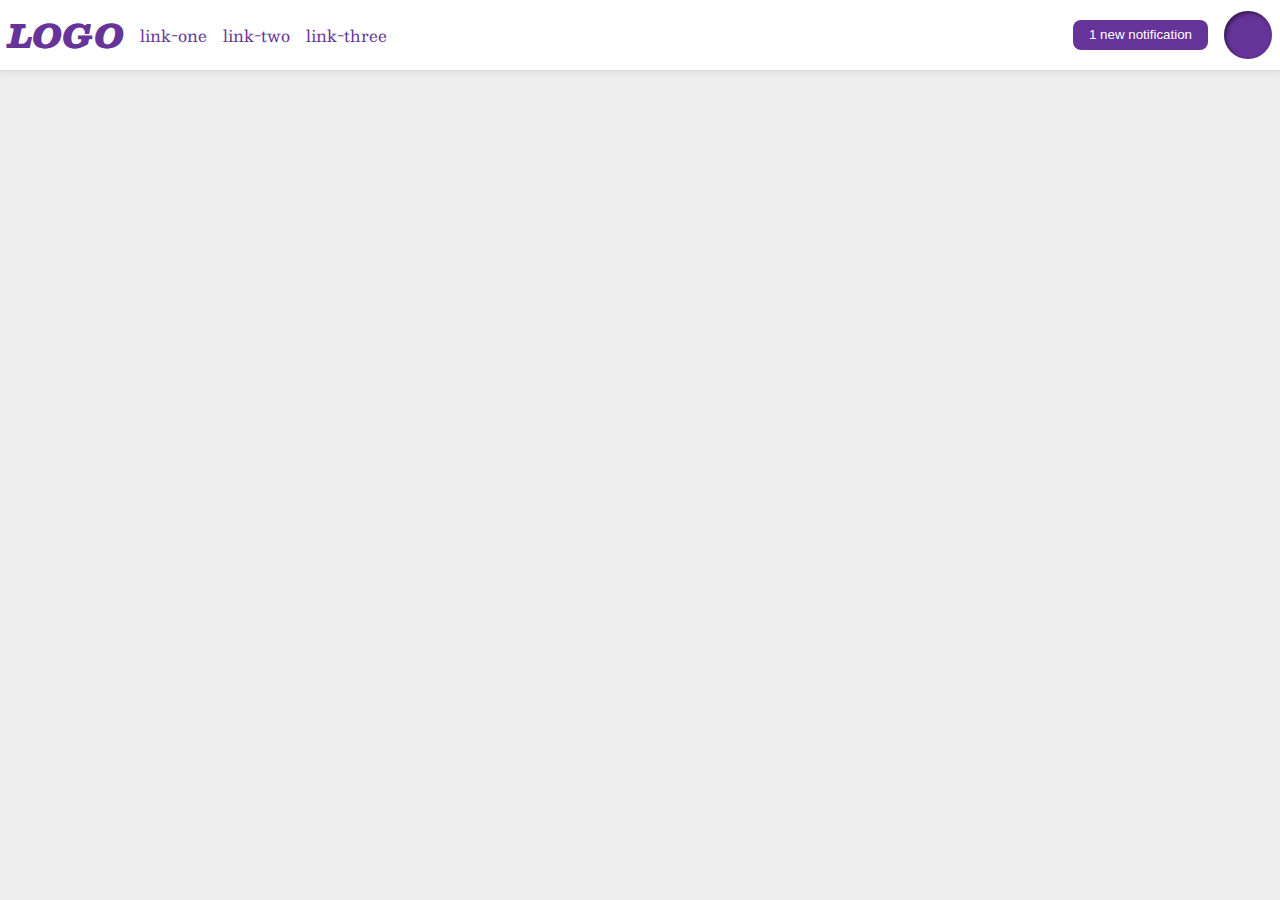
<file: flex/03-flex-header-2/index.html>
<!DOCTYPE html>
<html lang="en">
  <head>
    <meta charset="UTF-8">
    <meta http-equiv="X-UA-Compatible" content="IE=edge">
    <meta name="viewport" content="width=device-width, initial-scale=1.0">
    <title>Flex Header 2</title>
    <link rel="stylesheet" href="style.css">
  </head>
  <body>
    <div class="header">
      <div class = "left-links">
        <div class="logo">
          LOGO
        </div>
      
      <ul >
        <li><a href="https://google.com">link-one</a></li>
        <li><a href="https://google.com">link-two</a></li>
        <li><a href="https://google.com">link-three</a></li>
      </ul>
      </div>
      <div class = "right-links">
      <button class="notifications">
        1 new notification
      </button>
        <div class="profile-image"></div>
      </div>
    </div>
  </body>
</html>
</file>
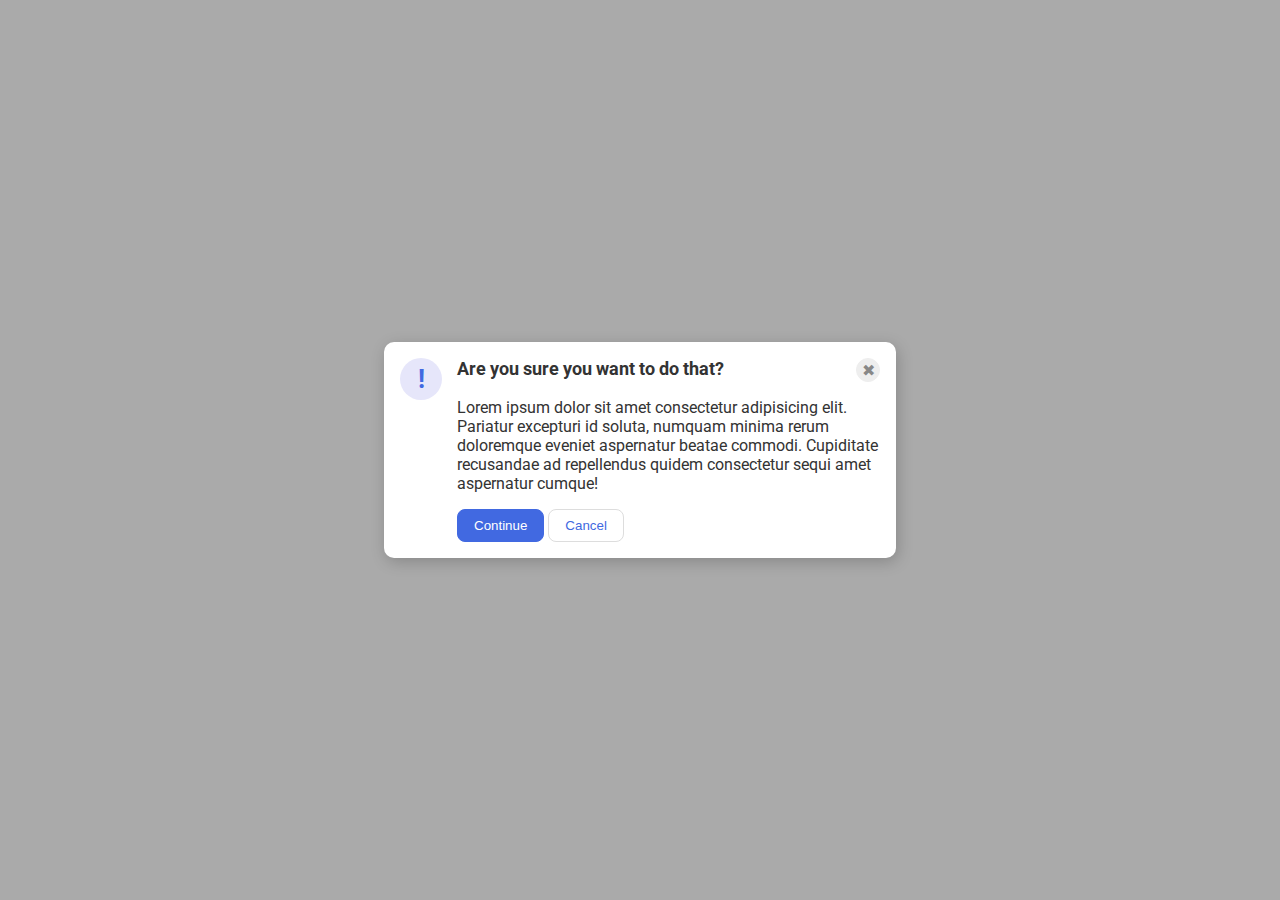
<file: flex/05-flex-modal/index.html>
<!DOCTYPE html>
<html lang="en">
  <head>
    <meta charset="UTF-8">
    <meta http-equiv="X-UA-Compatible" content="IE=edge">
    <meta name="viewport" content="width=device-width, initial-scale=1.0">
    <link rel="stylesheet" href="style.css">
    <title>Modal</title>
  </head>
  <body>
    <div class="modal">
      <div class="icon">!</div>
      <div class = "not-icon"><div class = "container">
      Are you sure you want to do that?
      <button class="close-button">✖</button></div>
      <div class="text">Lorem ipsum dolor sit amet consectetur adipisicing elit. Pariatur excepturi id soluta, numquam minima rerum doloremque eveniet aspernatur beatae commodi. Cupiditate recusandae ad repellendus quidem consectetur sequi amet aspernatur cumque!</div>
      <button class="continue">Continue</button>
      <button class="cancel">Cancel</button></div>
    </div>
    </div>
  </body>
</html>
</file>
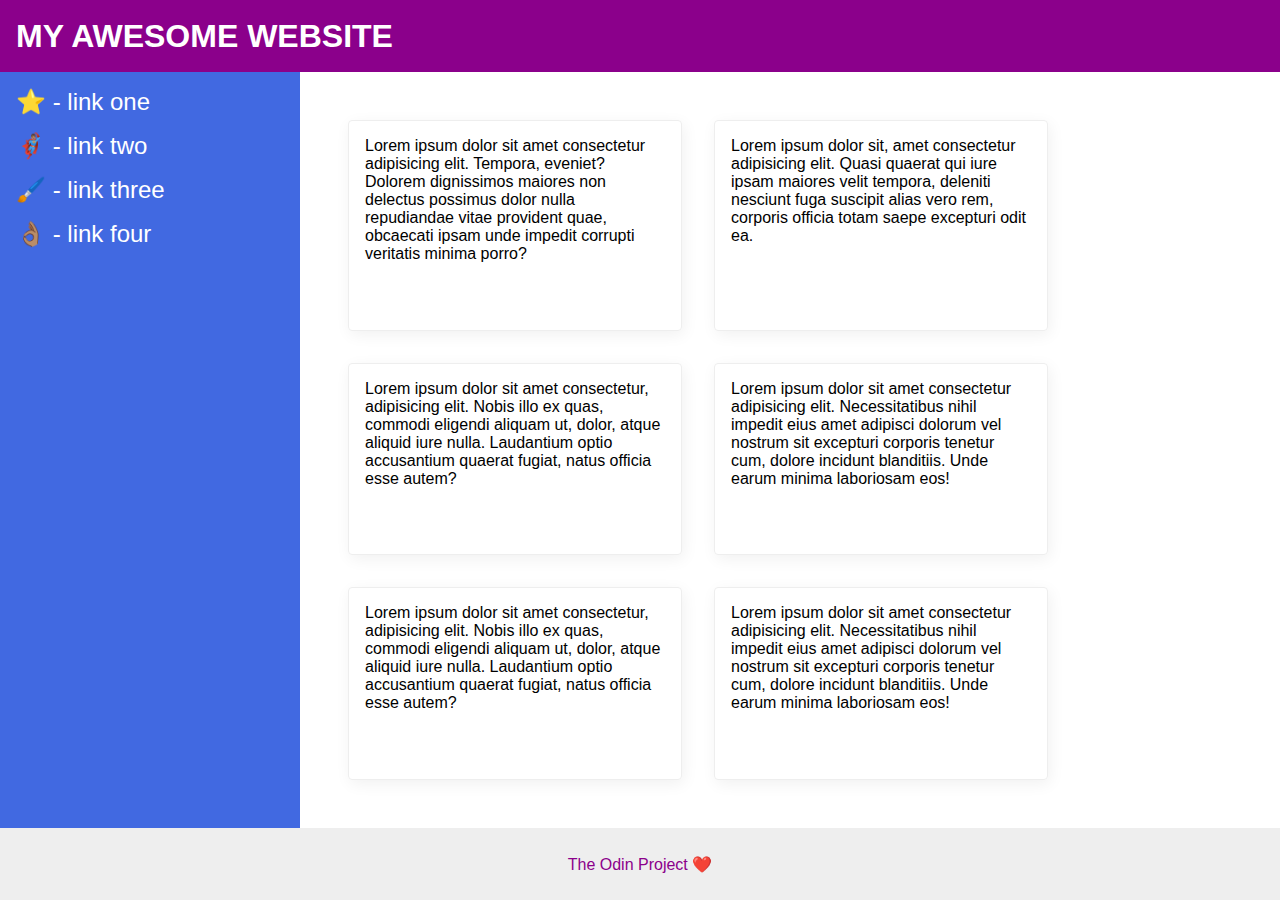
<file: flex/07-flex-layout-2/index.html>
<!DOCTYPE html>
<html lang="en">
  <head>
    <meta charset="UTF-8">
    <meta http-equiv="X-UA-Compatible" content="IE=edge">
    <meta name="viewport" content="width=device-width, initial-scale=1.0">
    <title>The Holy Grail</title>
    <link rel="stylesheet" href="style.css">
  </head>
  <body>
    <div class="header">
      MY AWESOME WEBSITE
    </div>
      <div class = "content">
      <div class="sidebar">
        <ul>
          <li><a href="#">⭐ - link one</a></li>
          <li><a href="#">🦸🏽‍♂️ - link two</a></li>
          <li><a href="#">🖌️ - link three</a></li>
          <li><a href="#">👌🏽 - link four</a></li>
        </ul>
      </div>
      <div class = "cards">
      <div class="card">Lorem ipsum dolor sit amet consectetur adipisicing elit. Tempora, eveniet? Dolorem dignissimos maiores non delectus possimus dolor nulla repudiandae vitae provident quae, obcaecati ipsam unde impedit corrupti veritatis minima porro?</div>
      <div class="card">Lorem ipsum dolor sit, amet consectetur adipisicing elit. Quasi quaerat qui iure ipsam maiores velit tempora, deleniti nesciunt fuga suscipit alias vero rem, corporis officia totam saepe excepturi odit ea.</div>
      <div class="card">Lorem ipsum dolor sit amet consectetur, adipisicing elit. Nobis illo ex quas, commodi eligendi aliquam ut, dolor, atque aliquid iure nulla. Laudantium optio accusantium quaerat fugiat, natus officia esse autem?</div>
      <div class="card">Lorem ipsum dolor sit amet consectetur adipisicing elit. Necessitatibus nihil impedit eius amet adipisci dolorum vel nostrum sit excepturi corporis tenetur cum, dolore incidunt blanditiis. Unde earum minima laboriosam eos!</div>
      <div class="card">Lorem ipsum dolor sit amet consectetur, adipisicing elit. Nobis illo ex quas, commodi eligendi aliquam ut, dolor, atque aliquid iure nulla. Laudantium optio accusantium quaerat fugiat, natus officia esse autem?</div>
      <div class="card">Lorem ipsum dolor sit amet consectetur adipisicing elit. Necessitatibus nihil impedit eius amet adipisci dolorum vel nostrum sit excepturi corporis tenetur cum, dolore incidunt blanditiis. Unde earum minima laboriosam eos!</div>
      </div>
      </div>
    <div class="footer">
      The Odin Project ❤️
    </div>
  </body>
</html>
</file>
<file: flex/03-flex-header-2/style.css>
/* this is some magical font-importing.  
you'll learn about it later. */
@import url('https://fonts.googleapis.com/css2?family=Besley:ital,wght@0,400;1,900&display=swap');

body {
  margin: 0;
  background: #eee;
  font-family: Besley, serif;
}

.header {
  background: white;
  border-bottom: 1px solid #ddd;
  box-shadow: 0 0 8px rgba(0,0,0,.1);
  display: flex;
  padding: 8px;
  justify-content: space-between;
}

.profile-image {
  background: rebeccapurple;
  box-shadow: inset 2px 2px 4px rgba(0,0,0,.5);
  border-radius: 50%;
  width: 48px;
  height: 48px;
}

.logo {
  color: rebeccapurple;
  font-size: 32px;
  font-weight: 900;
  font-style: italic;
}

button {
  border: none;
  border-radius: 8px;
  background: rebeccapurple;
  color: white;
  /*line to change*/
  padding: 0px 16px;
  height: 30px;
  display: flex;
  align-items: center;
  line-height: 30px;
}



a {
  /* this removes the line under our links */
  text-decoration: none;
  color: rebeccapurple;
}

ul {
  list-style-type: none;
  display: flex;
  gap: 16px;
  padding: 0px;
  margin: 0px;
}

.left-links{
  display: flex;
  justify-content: center;
  gap: 16px;
  align-items: center;
}

.right-links{
  display: flex;
  gap: 16px;
  justify-content: space-around;
  align-items: center;
}
</file>
<file: flex/05-flex-modal/style.css>
@import url('https://fonts.googleapis.com/css2?family=Roboto:wght@400;700&display=swap');

html, body {
  height: 100%;
}

body {
  font-family: Roboto, sans-serif;
  margin: 0;
  background: #aaa;
  color: #333;
  /* I'll give you this one for free lol */
  display: flex;
  align-items: center;
  justify-content: center;
}

.modal {
  background: white;
  width: 480px;
  border-radius: 10px;
  box-shadow: 2px 4px 16px rgba(0,0,0,.2);
  padding: 16px;
  display: flex;
}

.icon {
  color: royalblue;
  font-size: 26px;
  font-weight: 700;
  background: lavender;
  width: 42px;
  height: 42px;
  border-radius: 50%;
  display: flex;
  align-items: center;
  justify-content: center;
  margin: 0 15px 15px 0;
  flex-shrink: 0;
}

.close-button {
  background: #eee;
  border-radius: 50%;
  color: #888;
  font-weight: 400;
  font-size: 16px;
  height: 24px;
  width: 24px;
  display: flex;
  align-items: center;
  justify-content: center;
  border: 1px solid #eee;
  padding: 0;
  flex-shrink: 0;
}

button {
  cursor: pointer;
  padding: 8px 16px;
  border-radius: 8px;
}

button.continue {
  background: royalblue;
  border: 1px solid royalblue;
  color: white;
}

button.cancel {
  background: white;
  border: 1px solid #ddd;
  color: royalblue;
}

.header{
  font-weight: bold;
  font-size: 15px;
  display: flex;
  flex-shrink: 0;
}

.container{
  display: flex;
  font-weight: bold;
  font-size: 18px;
  justify-content: space-between;
}

.text{
  margin: 16px 0px;
}
</file>
<file: flex/07-flex-layout-2/style.css>
body {
  font-family: -apple-system, BlinkMacSystemFont, 'Segoe UI', Roboto, Oxygen, Ubuntu, Cantarell, 'Open Sans', 'Helvetica Neue', sans-serif;
  margin: 0;
  min-height: 100vh;
  display: flex;
  flex-direction: column; 
}

.header {
  height: 72px;
  background: darkmagenta;
  color: white;
  font-size: 32px;
  font-weight: 900;
  padding-left: 16px;
  display: flex;
  align-items: center;
}

.footer {
  height: 72px;
  background: #eee;
  color: darkmagenta;
  margin-top: auto;
  display: flex;
  justify-content: center;
  align-items: center;
}

.sidebar {
  background: royalblue;
  box-sizing: border-box;
  padding: 16px;
  display: flex;
  flex: 0 0 300px;
  min-height: calc(100vh - 144px);
  padding-top: 0px;
  
}

.card {
  border: 1px solid #eee;
  box-shadow: 2px 4px 16px rgba(0,0,0,.06);
  border-radius: 4px;
  padding: 16px;
  margin: 0;
  flex: 0 0 300px;
}

a{
  font-size: 24px;
  color: white;
  text-decoration: none;
}

ul{
  list-style-type: none;
  padding: 0;
  margin: 0;
}

li{
  margin: 16px 0;
}

.content{
  display: flex;
  flex: 1 1 auto;
}

.cards{
  padding: 48px;
  display: flex;
  flex-wrap: wrap;
  gap: 32px;
}
</file>
